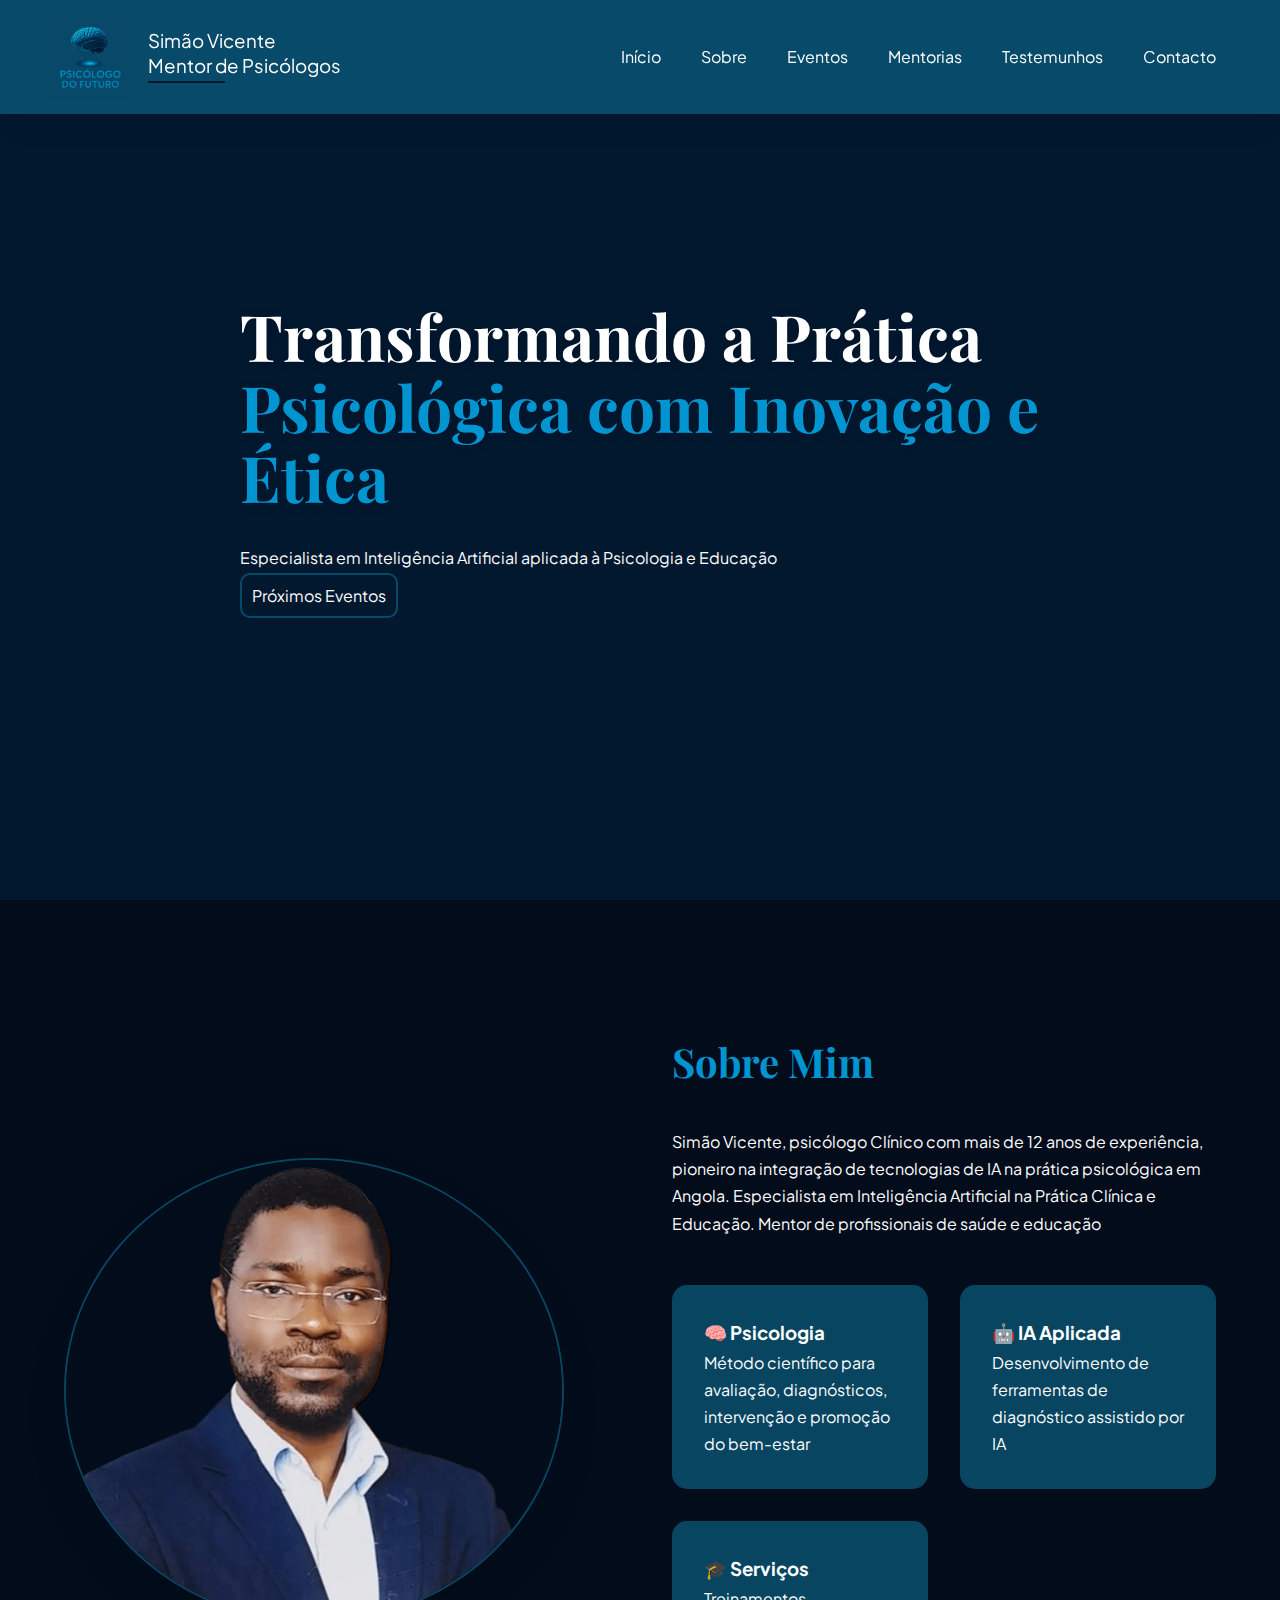
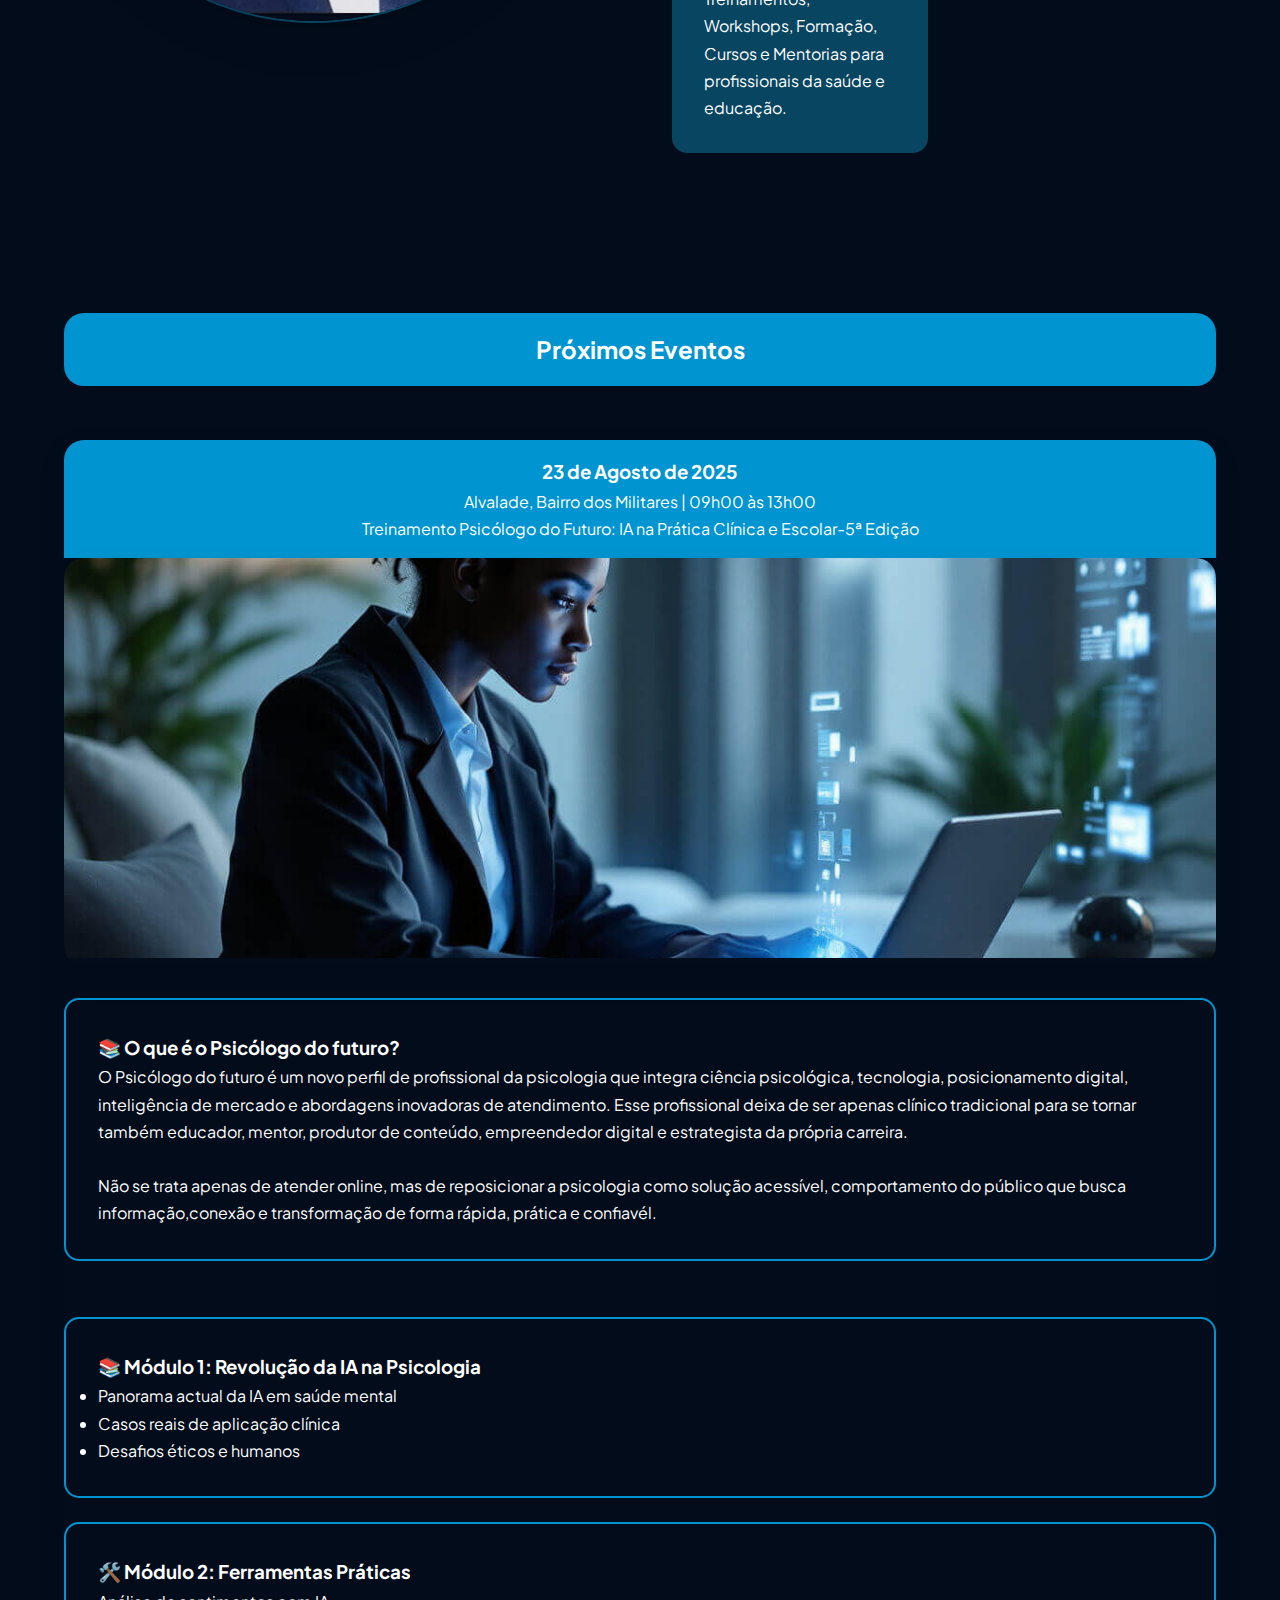
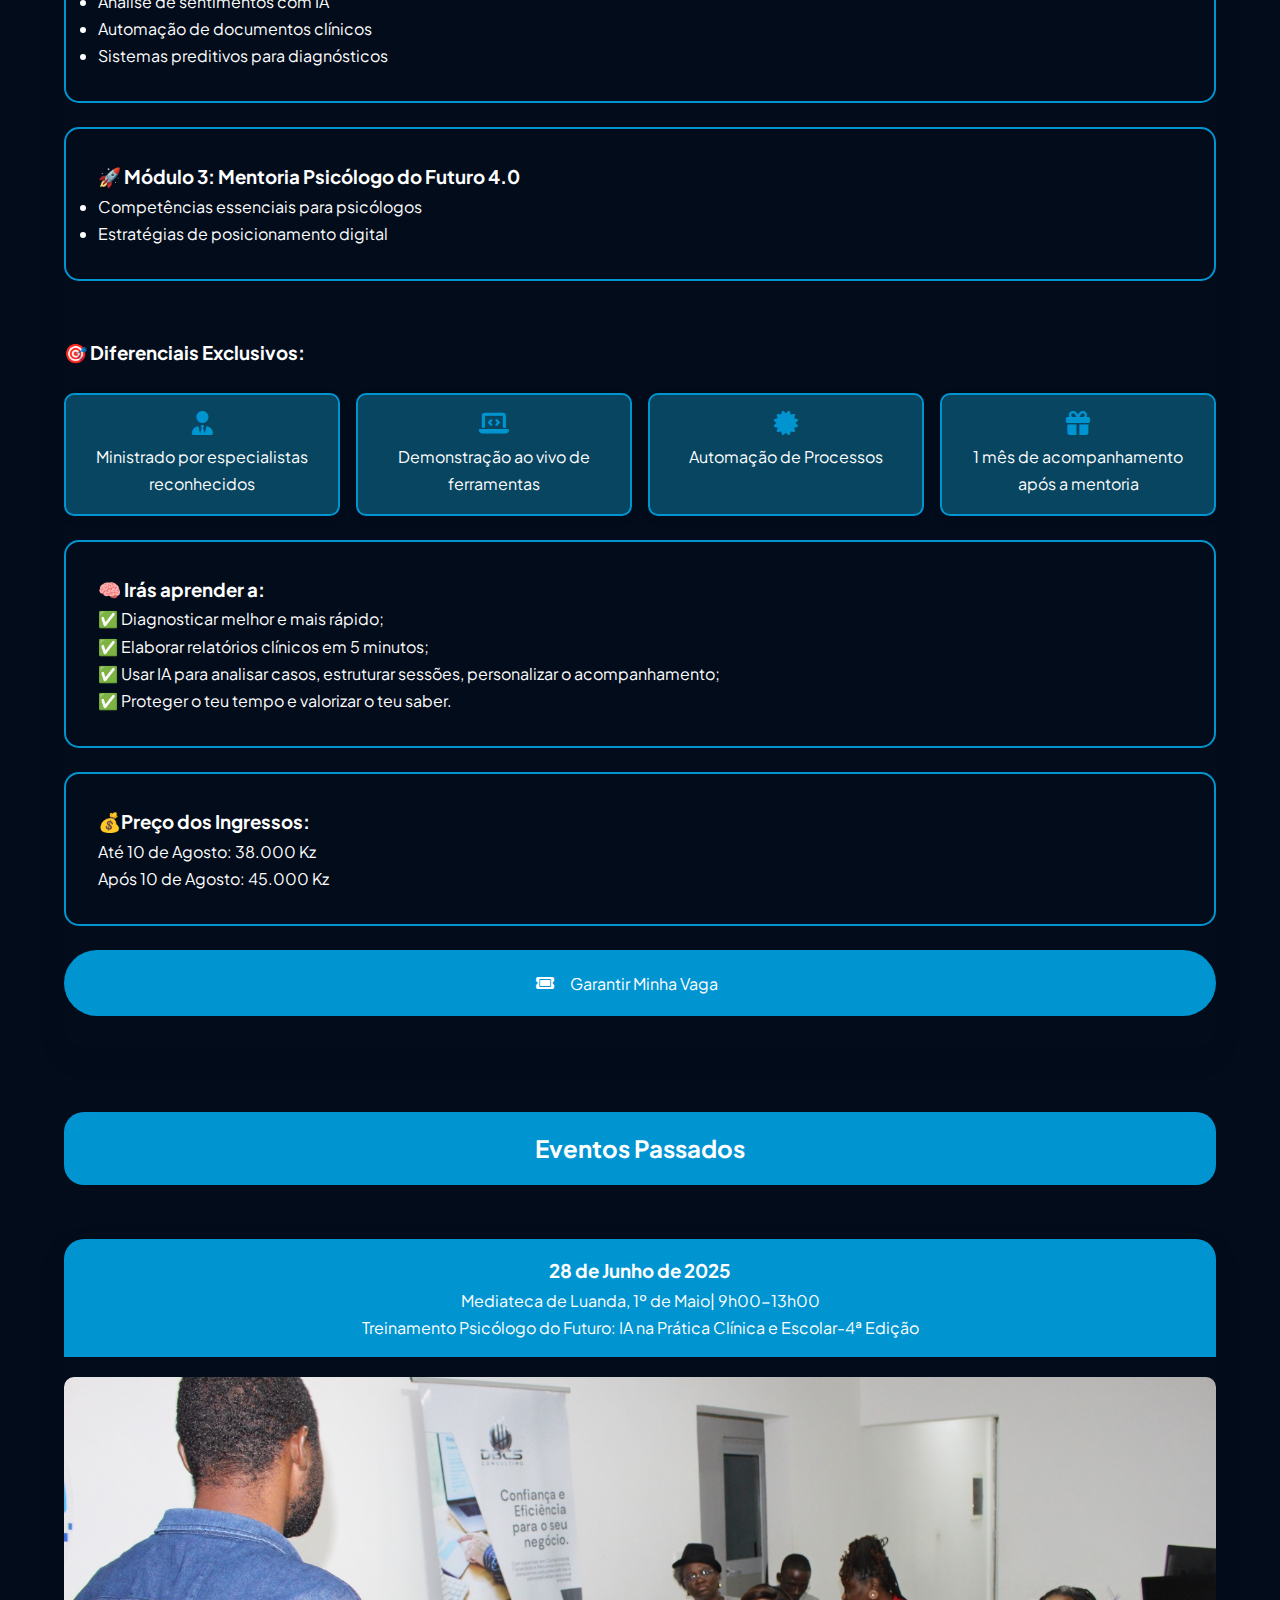
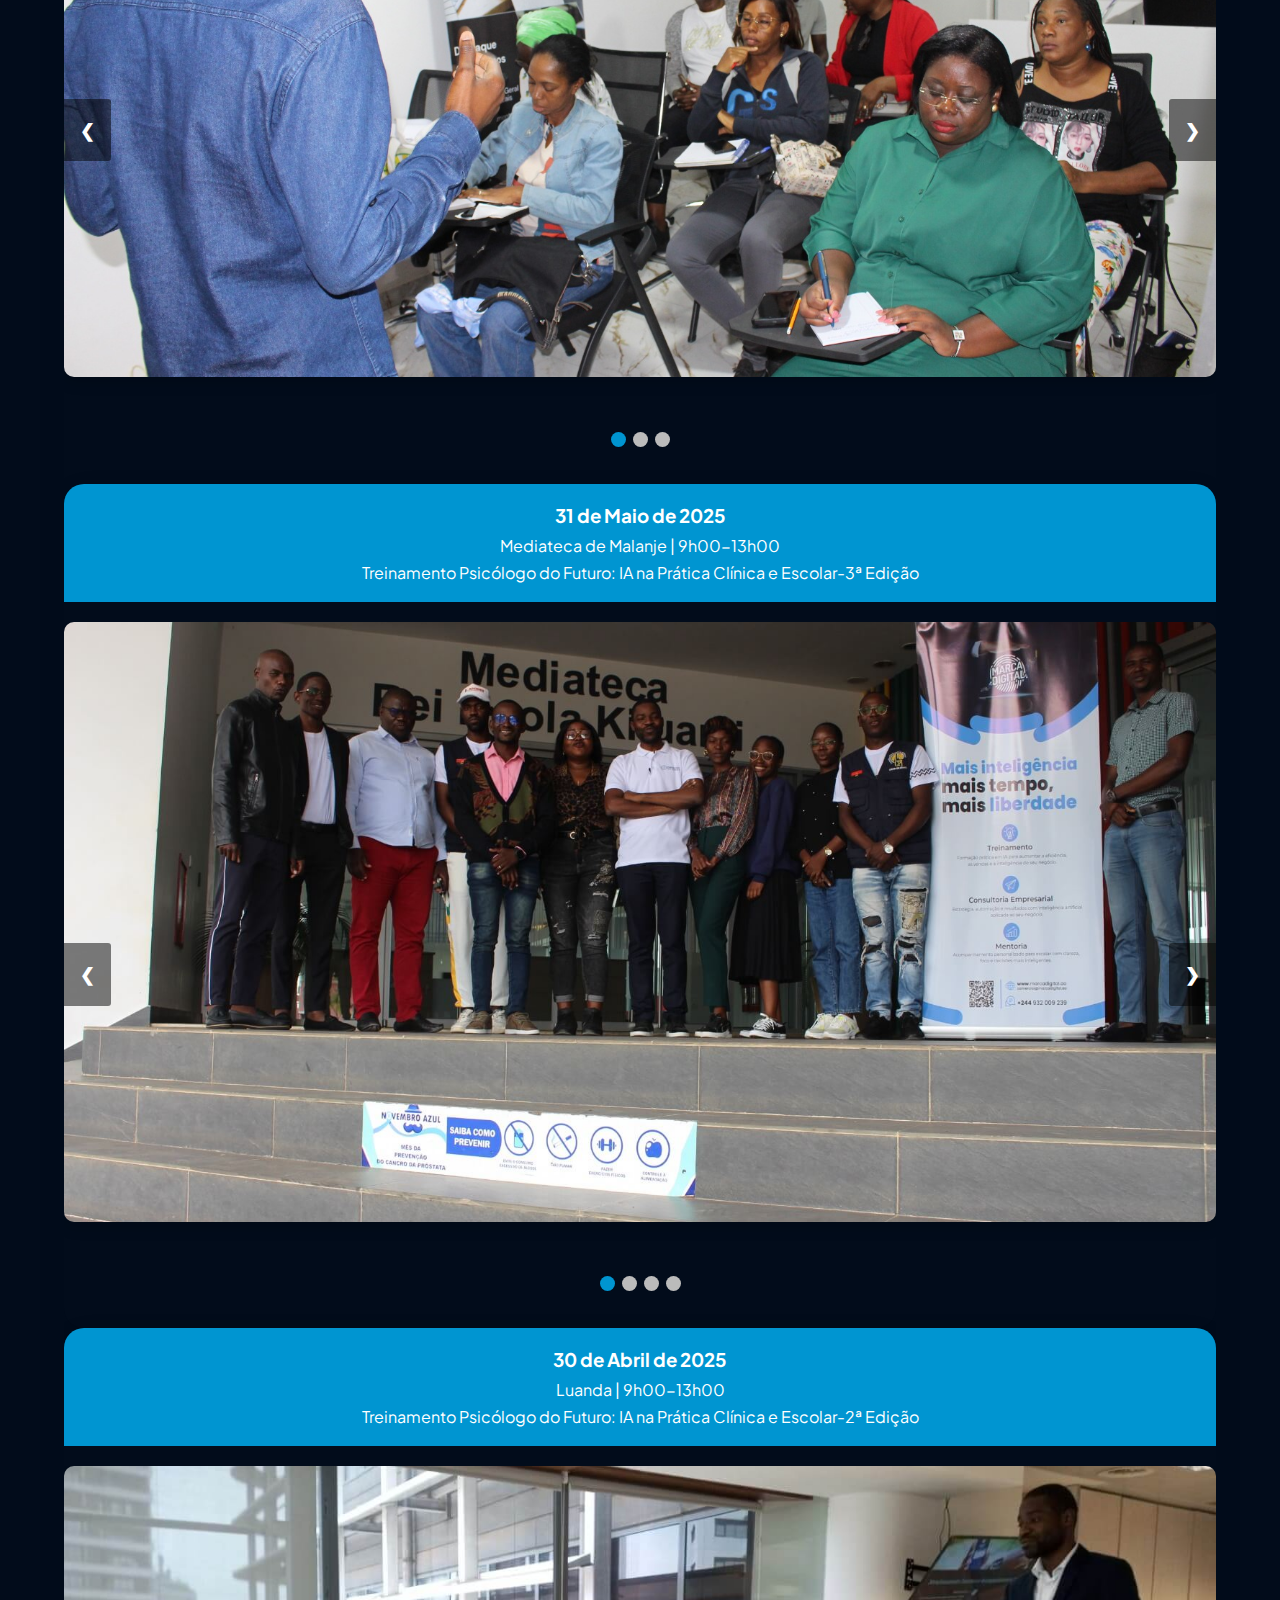
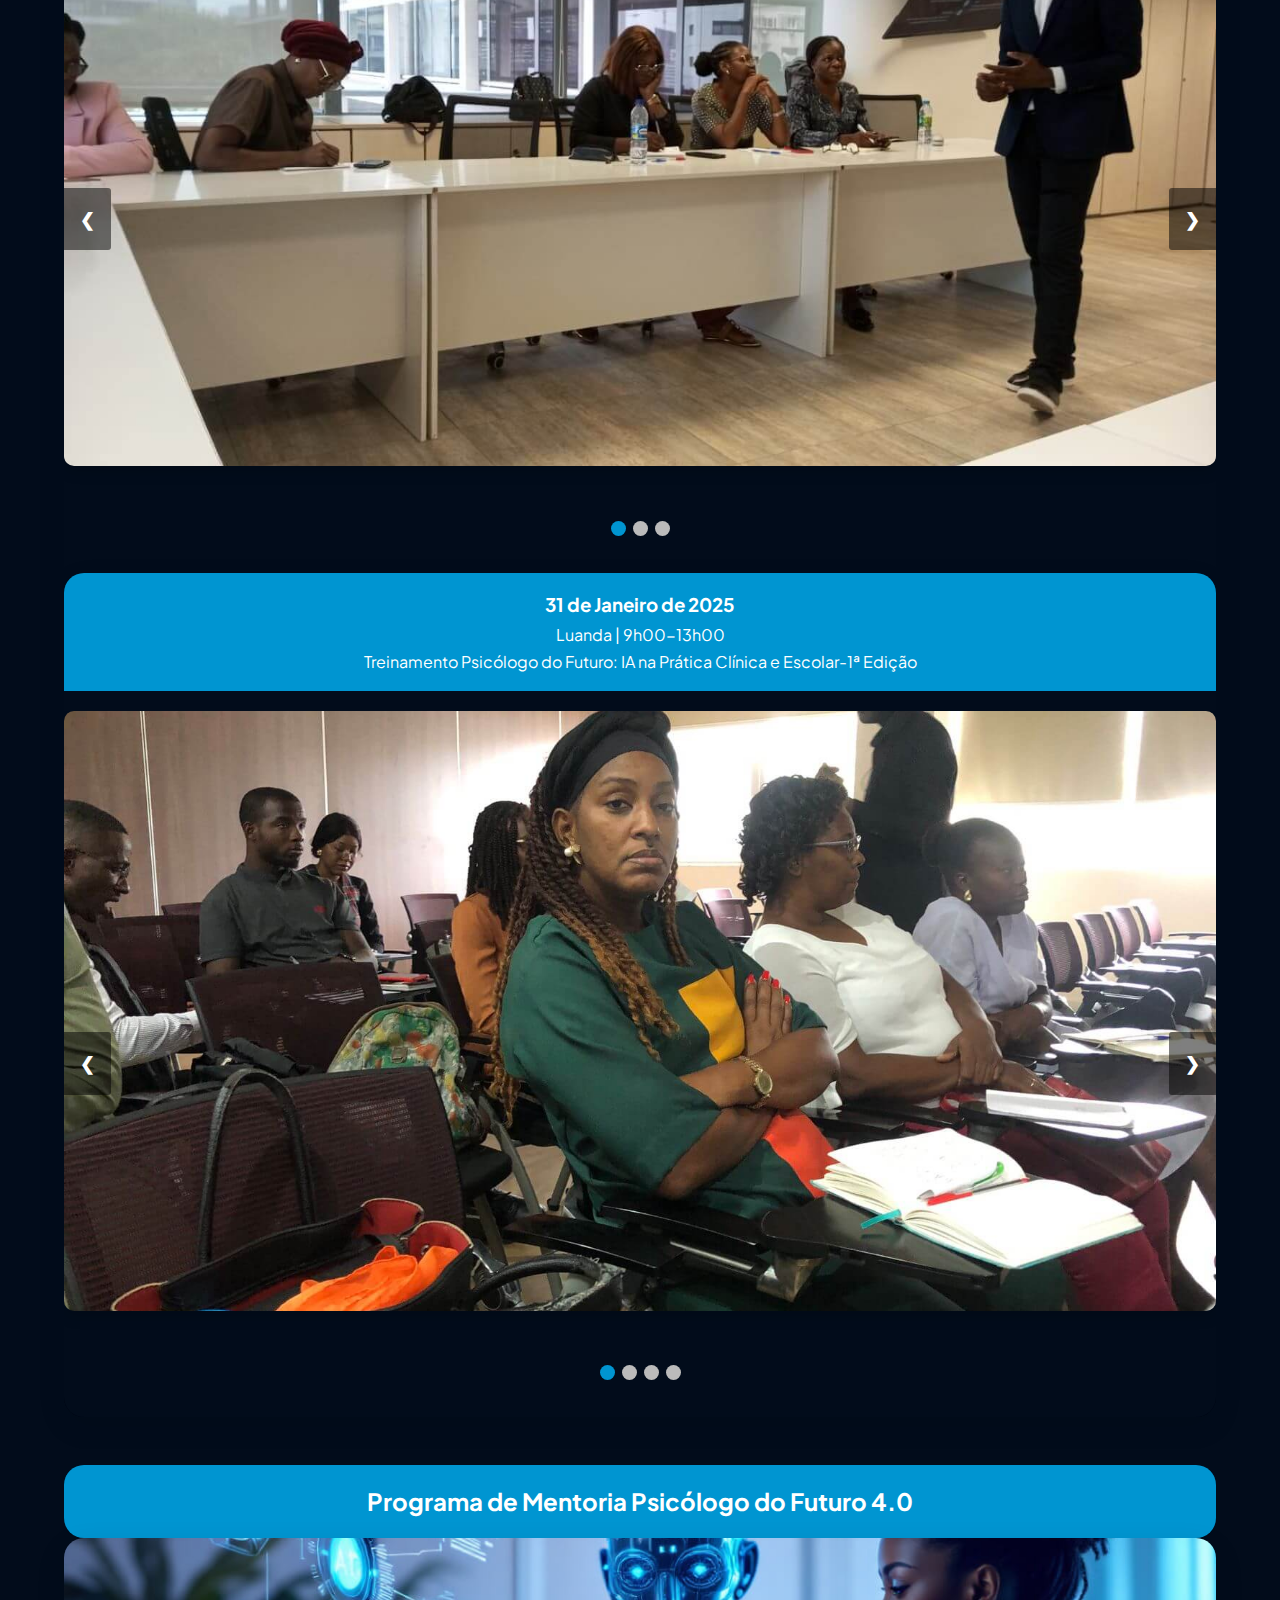
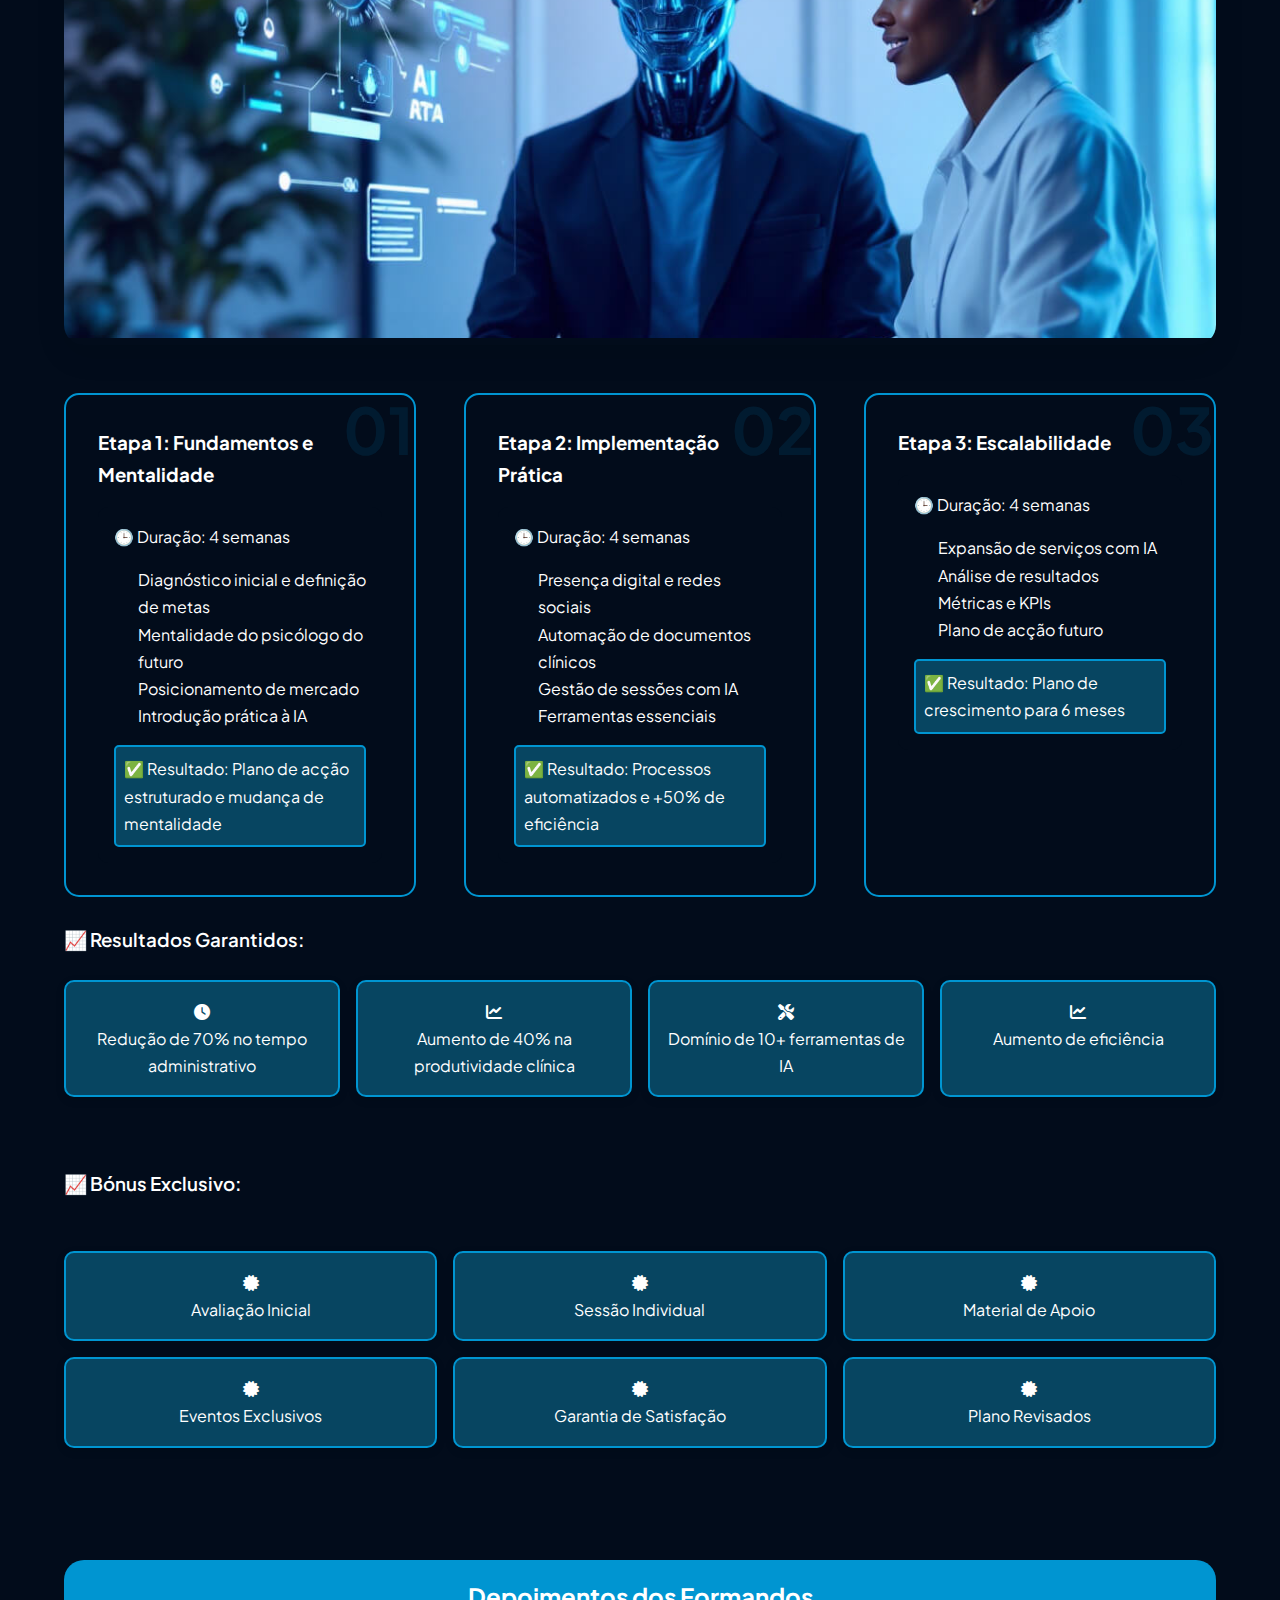
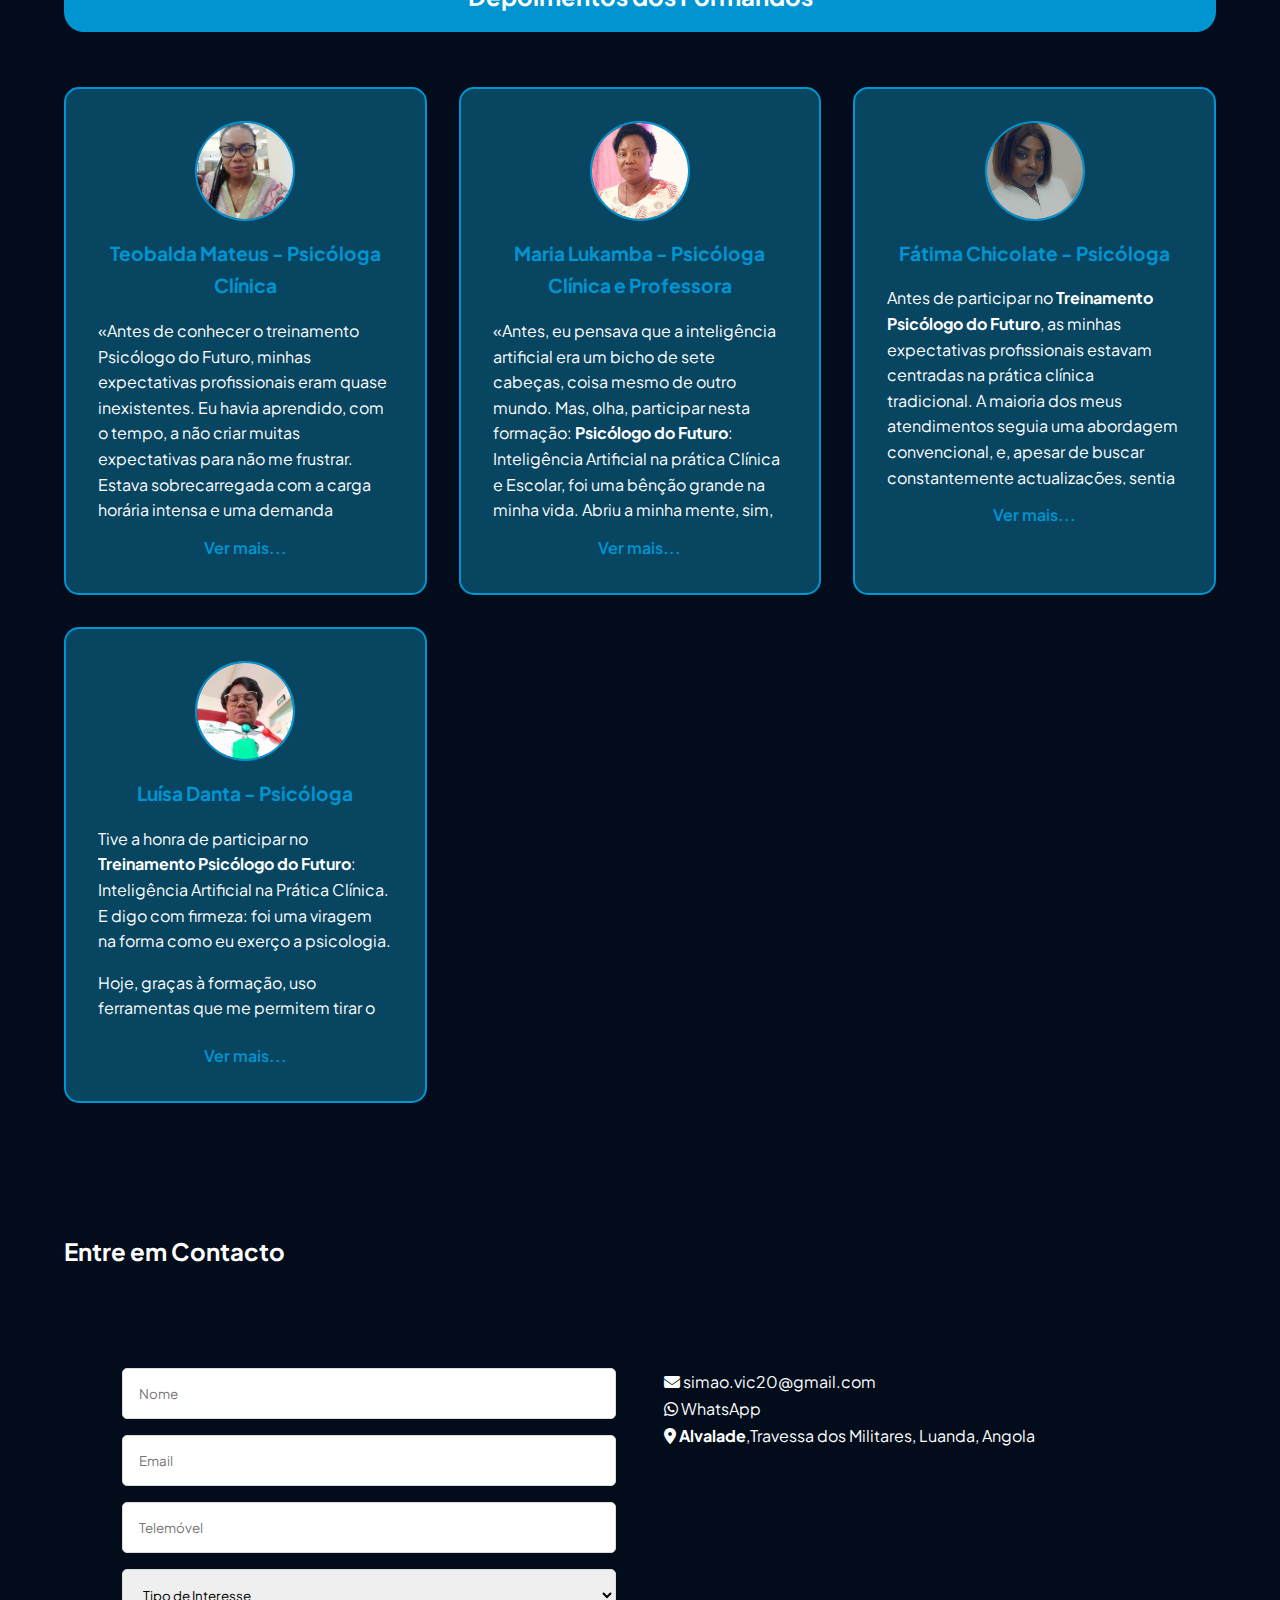
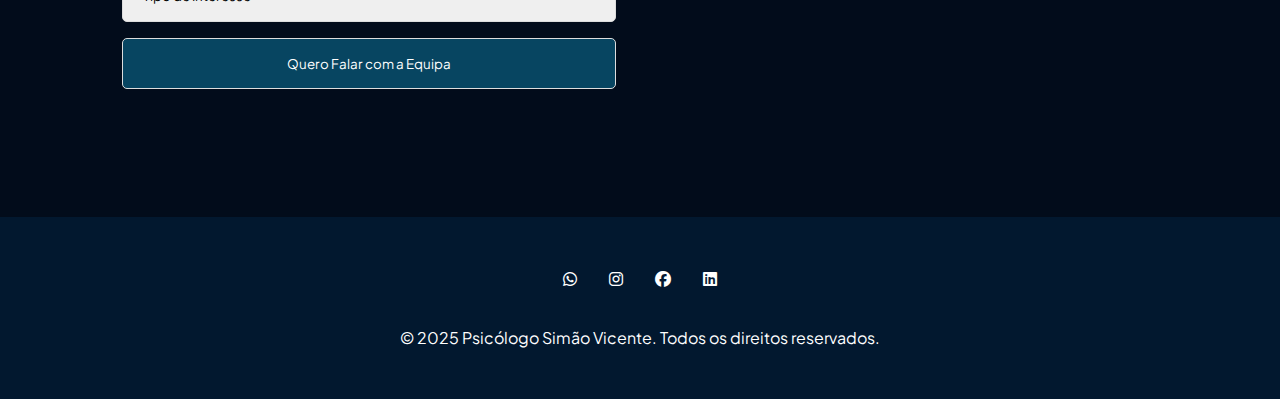
<file: index.html>
<!DOCTYPE html>
<html lang="pt">
<head>
    <meta charset="UTF-8">
    <meta name="description" content="Psicólogo Simão Vicente - Mentor de psicólogos em Angola. Especialista em Inteligência Artificial aplicada à Psicologia e Educação. Eventos, mentorias e formação profissional.">
    <link rel="preconnect" href="https://fonts.googleapis.com">
    <link rel="preconnect" href="https://fonts.gstatic.com" crossorigin>
    <link rel="icon" href="21.png" type="image/x-icon">
    <meta name="viewport" content="width=device-width, initial-scale=1.0">
    <title>Psicólogo Simão Vicente | Mentoria, IA na Psicologia e Formação Profissional em Angola</title>
    <link href="https://fonts.googleapis.com/css2?family=Plus+Jakarta+Sans:wght@300;400;600;700&family=Playfair+Display:wght@500&display=swap" rel="stylesheet">
    <link rel="stylesheet" href="https://cdnjs.cloudflare.com/ajax/libs/font-awesome/6.4.0/css/all.min.css">
     <link rel="stylesheet" href="2.min.css">
</head>
<body>
    <header>
    <div class="logo1">
        <img src="21.png" class="logo2" style="left: -17px;position: relative;" alt="Logotipo de Simão Vicente">

        <a href="#" class="logo"><span >Simão Vicente</span> 
         <span class="Ps" style=" position: relative;
         top: -15px;">Mentor de Psicólogos </span>
        </a>
    </div>
        <nav>
            <a href="#">Início</a>
            <a href="#sobre">Sobre</a>
            <a href="#eventos">Eventos</a>
            <a href="#mentorias">Mentorias</a>
            <a href="#testemunhos">Testemunhos</a>
            <a href="#contato">Contacto</a>
                    </nav>
        <button class="menu-toggle"><i class="fas fa-bars"></i></button>
    </header>

    <section class="hero">
        <div class="hero-content">
            <h1 class="animate">Transformando a Prática <span class="Hi"> Psicológica com Inovação e Ética</span></h1>
            <p class="animate">Especialista em Inteligência Artificial aplicada à Psicologia e Educação</p>
            <a href="#eventos" class="md animate">Próximos Eventos</a>
        </div>
    </section>

    <!-- Seção Sobre -->
    <section id="sobre" class="about-section">
        <img src="simao2.png" alt="Psicólogo Simão Vicente" class="profile-img animate">
        <div class="about-content">
            <h2>Sobre Mim</h2>
            <p>Simão Vicente, psicólogo Clínico com mais de 12 anos de experiência, pioneiro na integração de tecnologias de IA na prática psicológica em Angola. Especialista em Inteligência Artificial na Prática Clínica e Educação. Mentor de profissionais de saúde e educação</p>
            
            <div class="expertise-grid">
                <div class="expertise-card animate">
                    <h3>🧠 Psicologia </h3>
                    <p>Método científico para avaliação, diagnósticos, intervenção e promoção do bem-estar</p>
                </div>
                <div class="expertise-card animate">
                    <h3>🤖 IA Aplicada</h3>
                    <p>Desenvolvimento de ferramentas de diagnóstico assistido por IA</p>
                </div>
                <div class="expertise-card animate">
                    <h3>🎓 Serviços</h3>
                    <p>Treinamentos, Workshops, Formação, Cursos e Mentorias para profissionais da saúde e educação.</p>
                </div>
 
               
   
        </div>
        
        
    </section>
 <!-- Seção Eventos FUTUROS -->
<section id="eventos" class="events-section">
    <div class="event-date-a">
        <h2 class="section-title">Próximos Eventos</h2>
    </div> <br> <br>
    
    <!-- Novo evento futuro (adicione seu conteúdo aqui) -->
    <div class="event-card animate">
        <div class="event-date">
            <h3> 23 de Agosto de 2025</h3>
            <p>Alvalade, Bairro dos Militares | 09h00 às 13h00<br>
            Treinamento Psicólogo do Futuro: IA na Prática Clínica e Escolar-5ª Edição
            </p>
        </div>
        
        <div class="event-slide">
            <img src="11.jpg" alt="Workshop de IA Avançada">    
        </div>
        
        <div class="event-content">

            
        
        <div class="event-content">
            <div class="training-modules">
                <div class="step-card">
                    <h3>📚 O que é o Psicólogo do futuro?</h3>
                    <p>O Psicólogo do futuro é um novo perfil de profissional da psicologia que integra ciência psicológica, tecnologia, posicionamento digital, inteligência de mercado e abordagens inovadoras de atendimento. Esse profissional deixa de ser apenas clínico tradicional para se tornar também educador, mentor, produtor de conteúdo, empreendedor digital e estrategista da própria carreira.</p>
                    <br> 
                    <p>Não se trata apenas de atender online, mas de reposicionar a psicologia como solução acessível, comportamento do público que busca informação,conexão e transformação de forma rápida, prática e confiavél.</p>
                </div>

                <div class="training-modules">
                    <div class="step-card">
                        <h3>📚 Módulo 1: Revolução da IA na Psicologia</h3>
                        <ul>
                            <li>Panorama actual da IA em saúde mental</li>
                            <li>Casos reais de aplicação clínica</li>
                            <li>Desafios éticos e humanos</li>
                        </ul>
                    </div>

                    <div class="step-card">
                        <h3>🛠️ Módulo 2: Ferramentas Práticas</h3>
                        <ul>
                            <li>Análise de sentimentos com IA</li>
                            <li>Automação de documentos clínicos</li>
                            <li>Sistemas preditivos para diagnósticos</li>
                        </ul>
                    </div>

                    <div class="step-card">
                        <h3>🚀 Módulo 3: Mentoria Psicólogo do Futuro 4.0</h3>
                        <ul>
                            <li>Competências essenciais para psicólogos</li>
                            <li>Estratégias de posicionamento digital</li>
                        </ul>
                    </div>
                </div>

                <div class="training-details">
                    <h3>🎯 Diferenciais Exclusivos:</h3>
                    <div class="details-grid">
                        <div class="detail-item">
                            <i class="fas fa-user-tie"></i>
                            <p>Ministrado por especialistas reconhecidos</p>
                        </div>
                        <div class="detail-item">
                            <i class="fas fa-laptop-code"></i>
                            <p>Demonstração ao vivo de ferramentas</p>
                        </div>
                        <div class="detail-item">
                            <i class="fas fa-certificate"></i>
                            <p>Automação de Processos</p>
                        </div>
                        <div class="detail-item">
                            <i class="fas fa-gift"></i>
                            <p>1 mês de acompanhamento após a mentoria</p>
                        </div>
                    </div>
                </div>
            

                <div class="step-card">
                    <h3>🧠 Irás aprender a:</h3>
                    ✅ Diagnosticar melhor e mais rápido; <br>
✅ Elaborar relatórios clínicos em 5 minutos; <br>
✅ Usar IA para analisar casos, estruturar sessões, personalizar o acompanhamento; <br>
✅ Proteger o teu tempo e valorizar o teu saber. <br>
                </div>
        
                <div class="step-card">
                    <h3>💰Preço dos Ingressos:</h3>
                    Até 10 de Agosto: 38.000 Kz <br>
                    Após 10 de Agosto: 45.000 Kz <br>
                    <p></p>
                </div>

                  <a href="https://neurais.click/PsicoFuturo" class="event-cta">
                    <i class="fas fa-ticket"></i>
                    Garantir Minha Vaga
                </a>
                
            </div>
        </div>
    </div>
</section>

<!-- Seção Eventos PASSADOS -->
<section id="eventos-passados" class="events-section">
    <div class="event-date-a">
        <h2 class="section-title">Eventos Passados</h2>
    </div>
    <br> <br>
    
    <div class="event-card animate">
        <div class="event-date">
            <h3>28 de Junho de 2025</h3>
            <p>Mediateca de Luanda, 1º de Maio| 9h00-13h00<br>
                Treinamento Psicólogo do Futuro: IA na Prática Clínica e Escolar-4ª Edição
            </p>
        </div>

          <!-- Carrossel de Imagens -->
        <div class="event-slideshow">
            <div class="slides-container">
                <div class="slide active">
                    <img src="28-Julho.jpg" alt="Workshop de IA Avançada">
                </div>
                <div class="slide">
                    <img src="28-Julho2.jpg" alt="Participantes do evento">
                </div>
                <div class="slide">
                    <img src="28-Julho3.jpg" alt="Sessão prática">
                </div>
            </div>
            
            <a class="prev">&#10094;</a>
            <a class="next">&#10095;</a>
            
            <div class="dots-container">
                <span class="dot active"></span>
                <span class="dot"></span>
                <span class="dot"></span>
                
            </div>
        </div>

    <!-- Evento passado (31 de maio) -->
    <div class="event-card animate">
        <div class="event-date">
            <h3>31 de Maio de 2025</h3>
            <p>Mediateca de Malanje | 9h00-13h00<br>
                Treinamento Psicólogo do Futuro: IA na Prática Clínica e Escolar-3ª Edição
            </p>
        </div>

          <!-- Carrossel de Imagens -->
        <div class="event-slideshow">
            <div class="slides-container">
                <div class="slide active">
                    <img src="31-1.jpg" alt="Workshop de IA Avançada">
                </div>
                <div class="slide">
                    <img src="31-2.jpg" alt="Participantes do evento">
                </div>
                <div class="slide">
                    <img src="31-3.jpg" alt="Sessão prática">
                </div>
                 <div class="slide">
                    <img src="31-4.jpg" alt="Sessão prática">
                </div>
            </div>
            
            <a class="prev">&#10094;</a>
            <a class="next">&#10095;</a>
            
            <div class="dots-container">
                <span class="dot active"></span>
                <span class="dot"></span>
                <span class="dot"></span>
                <span class="dot"></span>
            </div>
        </div>

            </div>
               <div class="event-card animate">
               <div class="event-date">
            <h3>30 de Abril de 2025</h3>
            <p>Luanda | 9h00-13h00<br>
                Treinamento Psicólogo do Futuro: IA na Prática Clínica e Escolar-2ª Edição
            </p>
        </div>

          <!-- Carrossel de Imagens -->
        <div class="event-slideshow">
            <div class="slides-container">
                <div class="slide active">
                    <img src="30-1.jpg" alt="Workshop de IA Avançada">
                </div>
                <div class="slide">
                    <img src="30-3.jpg" alt="Sessão prática">
                </div>
                 <div class="slide">
                    <img src="30-4.jpg" alt="Sessão prática">
                </div>
            </div>
            
            <a class="prev">&#10094;</a>
            <a class="next">&#10095;</a>
            
            <div class="dots-container">
                <span class="dot active"></span>
                <span class="dot"></span>
                <span class="dot"></span>
            </div>
        </div>

<div class="event-card animate">
               <div class="event-date">
            <h3>31 de Janeiro de 2025</h3>
            <p>Luanda | 9h00-13h00<br>
                Treinamento Psicólogo do Futuro: IA na Prática Clínica e Escolar-1ª Edição
            </p>
        </div>

        
          <!-- Carrossel de Imagens -->
        <div class="event-slideshow">
            <div class="slides-container">
                <div class="slide active">
                    <img src="Janeiro-1.jpg" alt="Workshop de IA Avançada">
                </div>
                <div class="slide">
                    <img src="Janeiro-2.jpg" alt="Sessão prática">
                </div>
                 <div class="slide">
                    <img src="Janeiro-3.jpg" alt="Sessão prática">
                </div>
                 <div class="slide">
                    <img src="Janeiro-4.jpg" alt="Sessão prática">
                </div>
            </div>
            
            <a class="prev">&#10094;</a>
            <a class="next">&#10095;</a>
            
            <div class="dots-container">
                <span class="dot active"></span>
                <span class="dot"></span>
                <span class="dot"></span>
                <span class="dot"></span>
            </div>
        </div>
</div>
    </div>
</section>

    <!-- Seção Mentorias Atualizada -->
<section id="mentorias" class="mentoring-section">
    <div class="event-date-a">
    <h2 class="section-title">Programa de Mentoria Psicólogo do Futuro 4.0</h2>
</div>
    <div class="event-slide">
        <img src="6.jpg" alt="Mentoria em IA para Psicólogos">    
    </div>
    
    <div class="mentoring-steps">
        <div class="step-card animate">
            <div class="step-number">01</div>
            <h3>Etapa 1: Fundamentos e Mentalidade</h3>
            <div class="mentorship-details">
                <p>🕒 Duração: 4 semanas</p>
                <ul>
                    <li>Diagnóstico inicial e definição de metas</li>
                    <li>Mentalidade do psicólogo do futuro</li>
                    <li>Posicionamento de mercado</li>
                    <li>Introdução prática à IA</li>
                </ul>
                <p class="resultado">✅ Resultado: Plano de acção estruturado e mudança de mentalidade</p>
            </div>
        </div>

        <div class="step-card animate">
            <div class="step-number">02</div>
            <h3>Etapa 2: Implementação Prática</h3>
            <div class="mentorship-details">
                <p>🕒 Duração: 4 semanas</p>
                <ul>
                    <li>Presença digital e redes sociais</li>
                    <li>Automação de documentos clínicos</li>
                    <li>Gestão de sessões com IA</li>
                    <li>Ferramentas essenciais</li>
                </ul>
                <p class="resultado">✅ Resultado: Processos automatizados e +50% de eficiência</p>
            </div>
        </div>

        <div class="step-card animate">
            <div class="step-number">03</div>
            <h3>Etapa 3: Escalabilidade</h3>
            <div class="mentorship-details">
                <p>🕒 Duração: 4 semanas</p>
                <ul>
                    <li>Expansão de serviços com IA</li>
                    <li>Análise de resultados</li>
                    <li>Métricas e KPIs</li>
                    <li>Plano de acção futuro</li>
                </ul>
                <p class="resultado">✅ Resultado: Plano de crescimento para 6 meses</p>
            </div>
        </div>
    </div>
 <br>
    <div class="mentorship-benefits animate">
        <h3 style="font-weight: 600;">📈 Resultados Garantidos:</h3>
        <div class="benefits-grid">
            <div class="benefit-item">
                <i class="fas fa-clock"></i>
                <p>Redução de 70% no tempo administrativo</p>
            </div>
            <div class="benefit-item">
                <i class="fas fa-chart-line"></i>
                <p>Aumento de 40% na produtividade clínica</p>
            </div>
            <div class="benefit-item">
                <i class="fas fa-tools"></i>
                <p>Domínio de 10+ ferramentas de IA</p>
            </div>
            <div class="benefit-item">
                <i class="fas fa-chart-line"></i>
                <p>Aumento de eficiência</p>
            </div> 
            <br>
            </div>
        </div> <br>
            <h3 style="font-weight: 600;">📈 Bónus Exclusivo:</h3><br>
            
            <div class="benefits-grid-2">
            <div class="benefit-item">
                <i class="fas fa-certificate"></i>
                <p>Avaliação Inicial</p>
            </div>
              
            <div class="benefit-item">
                <i class="fas fa-certificate"></i>
                <p>Sessão Individual</p>
            </div>
              
            <div class="benefit-item">
                <i class="fas fa-certificate"></i>
                <p>Material de Apoio</p>
            </div>
               
            <div class="benefit-item">
                <i class="fas fa-certificate"></i>
                <p>Eventos Exclusivos</p>
            </div>
                  
            <div class="benefit-item">
                <i class="fas fa-certificate"></i>
                <p>Garantia de Satisfação</p>
            </div>
                
            <div class="benefit-item">
                <i class="fas fa-certificate"></i>
                <p>Plano Revisados</p>
            </div>
    </div>
    </div>
</section>

<section id="testemunhos" class="testimonials">
<div class="event-date-a">
    <h2 class="section-title">Depoimentos dos Formandos</h2>
        <!-- Adicionar mais testemunhos -->
    </div>
    <br> <br>
        <div class="testimonial-carousel">
     <div class="testimonial-item active">
            <img src="original.jpg" class="depoimento-img" alt="Teobalda Mateus">
            <h4>Teobalda Mateus - Psicóloga Clínica</h4>
            <div class="testimonial-content">
                <div class="testimonial-text">
                      <p>«Antes de conhecer o treinamento Psicólogo do Futuro, minhas expectativas profissionais eram quase inexistentes. Eu havia aprendido, com o tempo, a não criar muitas expectativas para não me frustrar. Estava sobrecarregada com a carga horária intensa e uma demanda absurda de relatórios — mal sobrava tempo para mim, para simplesmente descomprimir.</p>
                       <br>

                    <p>Confesso que, no início, fiquei assustada. Tinha medo de me viciar na ferramenta, de perder minha autonomia, de acabar procrastinando ainda mais por não dominar as tecnologias envolvidas. Mas essa visão mudou completamente. Percebi que os resultados do treinamento não dependem apenas da ferramenta em si, mas do nosso próprio comprometimento com o processo.</p>
                      <br>
                   <p> Após o treinamento, experimentei um verdadeiro despertar de mente. Mudou a minha forma de pensar e agir. Hoje, vejo essa ferramenta como uma aliada essencial, principalmente na gestão do tempo, o que me permite realizar minhas actividades com mais leveza e controle.</p>
                        <br>
                    <p>Recomendo que qualquer profissional faça esse treinamento — nem que seja por curiosidade. O futuro já começou, e quem não se permitir esse despertar vai acabar ficando preso no passado e muito limitado em sua actuação.»</p>
             
                </div>
                <span class="read-more" onclick="toggleText(this)">Ver mais...</span>
            </div>
        </div>
            <div class="testimonial-item active">
            <img src="2.jpg" class="depoimento-img" alt=" Maria Lukamba ">
            <h4>Maria Lukamba - Psicóloga Clínica e Professora </h4>
            <div class="testimonial-content">
                <div class="testimonial-text">
                    <p>«Antes, eu pensava que a inteligência artificial era um bicho de sete cabeças, coisa mesmo de outro mundo. Mas, olha, participar nesta formação: <span class="T"> Psicólogo do Futuro</span>: Inteligência Artificial na prática Clínica e Escolar, foi uma bênção grande na minha vida. Abriu a minha mente, sim, para coisas que eu nunca imaginei.</p>
                         <br>
                   <p> Apesar de eu não ser boa com informática — confesso, não é o meu forte — com a inteligência artificial eu senti um apoio que não acaba. É um suporte infinito, uma coisa que rompe barreiras, desfaz bloqueios, dá uma força mesmo!</p>
                          <br>
                   <p>Foi uma mais-valia enorme. Abriu horizontes grandes, mostrou-me que posso chegar a patamares que antes pareciam incansáveis.</p>
                           <br>
                   <p> Eu, sinceramente, não fazia ideia do impacto tão grande que essa ferramenta podia ter na nossa vida profissional e até pessoal. Gostei imenso de descobrir como ela funciona, como podemos usar a nosso favor, e os resultados... os resultados são muitos e muito bons.</p>
                            <br>
                    <p> Agora, vejo tudo com outros olhos. A inteligência artificial não veio para substituir ninguém — veio para nos dar asas.»</p>
             
                </div>
                <span class="read-more" onclick="toggleText(this)">Ver mais...</span>
            </div>
        </div>
     

<div class="testimonial-item active">
            <img src="3.jpg" class="depoimento-img" alt=" Fatima Chicolate ">
            <h4>Fátima Chicolate - Psicóloga </h4>
            <div class="testimonial-content">
                <div class="testimonial-text">
                           <p>Antes de participar no <span class="T"> Treinamento Psicólogo do Futuro</span>, as minhas expectativas profissionais estavam centradas na prática clínica tradicional. A maioria dos meus atendimentos seguia uma abordagem convencional, e, apesar de buscar constantemente actualizações, sentia que algo estava a mudar no cenário da Psicologia — especialmente no que se referia às novas tecnologias — sem que eu soubesse exactamente como acompanhar essa transformação.</p>
                   <br>
           <p> Da inteligência artificial, via com certo ceticismo e até algum receio. Parecia algo distante da realidade da prática clínica. No entanto, com o treinamento, a minha visão mudou de forma significativa. Compreendi como a IA pode ser uma aliada poderosa para ampliar o impacto do nosso trabalho, optimizar tarefas, criar conteúdos relevantes e até melhorar a nossa organização profissional e comunicação com o público.</p>
                       <br>
           <p> Em termos Pessoal e profissional, houve uma mudança claramente profunda. Passei a olhar para a minha actuação de forma mais estratégica e inovadora. Sinto-me mais preparada para lidar com os desafios contemporâneos da profissão, com ferramentas e recursos que antes me pareciam inacessíveis ou irrelevantes. O treinamento proporcionou-me clareza, autonomia e, sobretudo, confiança para expandir os meus serviços de forma ética e alinhada com as novas exigências do mercado.</p>
               <br>
           <p> Sim, recomendaria o <span class="T"> Treinamento Psicólogo do Futuro</span> a outros profissionais.</p>       
                </div>
                <span class="read-more" onclick="toggleText(this)">Ver mais...</span>
            </div>
        </div>
     
 
<div class="testimonial-item active">
            <img src="4.jpg" class="depoimento-img" alt=" Fatima Chicolate ">
            <h4>Luísa Danta - Psicóloga </h4>
            <div class="testimonial-content">
                <div class="testimonial-text">
                                           <p>Tive a honra de participar no  <span class="T">Treinamento Psicólogo do Futuro</span>: Inteligência Artificial na Prática Clínica. E digo com firmeza: foi uma viragem na forma como eu exerço a psicologia.</p>
                       
                   <p> Hoje, graças à formação, uso ferramentas que me permitem tirar o máximo partido do meu tempo e da minha prática. Ganhei em:</p>
                       <br>
                       <ul>
                    <li>Minimizar o tempo nas tarefas administrativas e repetitivas;</li> 
                    
                     <li>Organizar melhor o meu trabalho, com foco e método;</li> 
                    
                    <li>Criar novas estratégias de planificação com mais criatividade e inteligência;</li> 
                    
                    <li>Ter respostas mais assertivas, rápidas e adaptadas a cada caso;</li> 
                    
                   <li> E, sobretudo, manter ligações activas com o mundo — com outros profissionais, com conhecimento novo, com possibilidades sem fim.</li>
                    </ul>
                    <br>
                    <p> A inteligência artificial não veio para complicar — veio para potenciar. E eu sou prova viva disso.</p>
                    <br>
                   <p> Por isso, deixo aqui um apelo com todo o coração e profissionalismo:
                    Venham ser do futuro. Participem. Aproveitem esta oportunidade. A IA está ao nosso lado — e está a mudar tudo.»</p> 
       
                </div>
                <span class="read-more" onclick="toggleText(this)">Ver mais...</span>
            </div>
        </div>
     
            
    </div>
</section>


    <section id="contato" class="events-section">
        <h2 class="section-title">Entre em Contacto</h2>
        <div class="contact-section">
            <form>
                <input type="text" placeholder="Nome" required>
                <input type="email" placeholder="Email" required>
                <input type="tel" placeholder="Telemóvel">
                <select required>
                    <option value="">Tipo de Interesse</option>
                    <option>Palestra</option>
                    <option>Treinamento</option>
                    <option>Workshop</option>
                    <option>Curso</option>
                    <option>Mentoria</option>
                    <option>Outro</option>
                </select>
                <button type="submit">Quero Falar com a Equipa</button>
            </form>
            
            <div class="contact-info">
                <p><i class="fas fa-envelope"></i> simao.vic20@gmail.com</p>
                <a href="https://wa.me/244943353939" target="_blank" class="cta-button">
                    <i class="fab fa-whatsapp"></i> WhatsApp
                </a>
                <p><i class="fas fa-map-marker-alt"></i> <span class="T">Alvalade</span>,Travessa dos Militares, Luanda, Angola</p>
            </div>
        </div>
    </section>


    


    <!-- Footer -->
    <footer>
        <div class="footer-links">
            <a href="https://wa.me/244943353939" target="_blank" class="cta-button">
                <i class="fab fa-whatsapp"></i>
            </a>
            <a href="https://www.instagram.com/_simaovicente"><i class="fab fa-instagram" target="_blank"></i></a>
            <a href="https://www.facebook.com/simao.vic7" target="_blank"><i class="fab fa-facebook"></i></a>
            <a href="https://www.linkedin.com/in/simão-vicente-241aa431b" target="_blank"><i class="fab fa-linkedin"></i></a>
        </div>
        <p>© 2025 Psicólogo Simão Vicente. Todos os direitos reservados.</p>
    </footer>
    <script>
       
        // Menu Mobile Aprimorado
        const menuToggle = document.querySelector('.menu-toggle');
        const nav = document.querySelector('nav');

        menuToggle.addEventListener('click', () => {
            nav.classList.toggle('active');
            menuToggle.classList.toggle('active');
        });

        // Fechar menu ao clicar fora
        document.addEventListener('click', (e) => {
            if (!nav.contains(e.target) && !menuToggle.contains(e.target)) {
                nav.classList.remove('active');
                menuToggle.classList.remove('active');
            }
        });

            function toggleText(button) {
        const textContainer = button.previousElementSibling;
        textContainer.classList.toggle('expanded');
        
        if(textContainer.classList.contains('expanded')) {
            button.textContent = 'Ver menos...';
        } else {
            button.textContent = 'Ver mais...';
        }
    }

// Função para inicializar os slideshows
function initSlideshows() {
    document.querySelectorAll('.event-slideshow').forEach(slideshow => {
        const slides = slideshow.querySelectorAll('.slide');
        const dots = slideshow.querySelectorAll('.dot');
        let currentSlide = 0;
        
        // Função para mostrar um slide específico
        function showSlide(n) {
            slides.forEach(slide => slide.classList.remove('active'));
            dots.forEach(dot => dot.classList.remove('active'));
            
            currentSlide = (n + slides.length) % slides.length;
            
            slides[currentSlide].classList.add('active');
            dots[currentSlide].classList.add('active');
        }
        
        // Event listeners para os botões de navegação
        const prevBtn = slideshow.querySelector('.prev');
        const nextBtn = slideshow.querySelector('.next');
        
        prevBtn.addEventListener('click', () => {
            showSlide(currentSlide - 1);
        });
        
        nextBtn.addEventListener('click', () => {
            showSlide(currentSlide + 1);
        });
        
        // Event listeners para os pontos
        dots.forEach((dot, index) => {
            dot.addEventListener('click', () => {
                showSlide(index);
            });
        });
        
        // Inicializa o primeiro slide
        showSlide(0);
    });
}

// Inicializar quando o documento estiver carregado
document.addEventListener('DOMContentLoaded', initSlideshows);
           </script>

</body>
</html>
</file>
<file: 2.min.css>
:root{--navy:#02182f;--turquoise:#0095d1;--gold:#FFC857;--light-gray:#F8F9FA;--gradient:linear-gradient(135deg, #00A8E8 0%, #0D1B2A 100%);--bg-escuro:#020c1b}:root{--azul-escuro:#02182f;--azul-claro:#0d6f9692;--branco:#ffffff}*{margin:0;padding:0;box-sizing:border-box}body{font-family:'Plus Jakarta Sans', sans-serif;background:var(--bg-escuro);color:var(--navy);line-height:1.7;overflow-x:hidden}.Hi{color:#0095d1}.logo2{padding-left:2px;width:15%}.logo1{display:flex;align-items:center}a span{display:flex;flex-direction:column;margin-top:8px;font-size:65%}.PS{position:relative;top:-15px}header{position:fixed;top:0;width:100%;background:var(--azul-claro);backdrop-filter:blur(10px);padding:1rem 5%;z-index:1000;display:flex;justify-content:space-between;align-items:center;box-shadow:0 4px 30px rgba(0, 0, 0, 0.1)}.logo{font-size:1.8rem;color:var(--branco);text-decoration:none;position:relative}.logo::after{content:'';position:absolute;bottom:14px;left:0;width:40%;height:2px;background:var(--azul-escuro)}a{color:white;text-decoration:none}a.md{padding:10px;border:2px solid var(--azul-claro);border-radius:10px;position:relative;top:10px;background-color:var(--azul-escuro);color:white}a.md:hover{border:2px solid none;background-color:var(--azul-claro);color:white}nav{display:flex;gap:2.5rem}nav a{position:relative;padding:0.5rem 0;color:white;text-decoration:none;transition:color 0.3s ease-in-out}nav a:hover{color:var(--azul-escuro)}nav a::after{content:'';position:absolute;bottom:0;left:0;width:0;height:2px;background:var(--azul-escuro);transition:width 0.3s}nav a:hover::after{width:100%}.hero{height:100vh;display:flex;align-items:center;padding:0 5%;background:var(--azul-escuro)}.hero-content{max-width:1200px;margin:0 auto;color:white}.hero h1{font-family:'Playfair Display', serif;font-size:4rem;line-height:1.1;margin-bottom:2rem;max-width:800px;text-shadow:0 2px 10px rgba(0,0,0,0.2)}.about-section{padding:8rem 5%;display:grid;grid-template-columns:1fr 1fr;gap:4rem;align-items:center;color:var(--branco);background:var(--bg-escuro)}.profile-img{width:100%;max-width:500px;border:2px solid var(--azul-claro);border-radius:100%;box-shadow:0 20px 40px rgba(0,0,0,0.1)}.about-content h2{font-family:'Playfair Display', serif;font-size:2.5rem;margin-bottom:2rem}.expertise-grid{display:grid;grid-template-columns:repeat(auto-fit, minmax(250px, 1fr));gap:2rem;margin-top:3rem}.expertise-card{padding:2rem;background:var(--azul-claro);border-radius:15px;transition:transform 0.3s}.expertise-card:hover{transform:translateY(-5px)}.mentorship-details{padding:1rem;color:var(--branco);background:var(--bg-escuro);border-radius:10px;margin-top:1rem}.mentorship-details li{list-style:none}.mentorship-details ul{padding-left:1.5rem;margin:1rem 0}.resultado{background:var(--azul-claro);border:2px solid var(--turquoise);color:var(--branco);padding:0.5rem;border-radius:5px;margin-top:1rem}.benefits-grid{display:grid;grid-template-columns:repeat(auto-fit, minmax(250px, 1fr));gap:1rem;margin-top:1.5rem}.benefits-grid-2{display:grid;grid-template-columns:repeat(auto-fit, minmax(300px, 1fr));gap:1rem;margin-top:1.5rem}.benefit-item{text-align:center;padding:1rem;background:var(--azul-claro);border:2px solid var(--turquoise);color:var(--branco);border-radius:10px;box-shadow:0 3px 10px rgba(0,0,0,0.1)}.testimonials{padding:6rem 5%;background:var(--bg-escuro)}.testimonial-carousel{display:grid;grid-template-columns:repeat(auto-fit, minmax(300px, 1fr));gap:2rem;max-width:1200px;margin:0 auto}.testimonial-item{background:var(--azul-claro);border-radius:15px;padding:2rem;position:relative;border:2px solid var(--turquoise)}.testimonial-item.active{display:block}.depoimento-img{width:100px;height:100px;border-radius:50%;object-fit:cover;margin:0 auto 1rem;display:flex;align-content:center;border:2px solid var(--turquoise)}.depoimento-img-a{width:100px;height:100px;border-radius:50%;object-fit:cover;margin:0 auto 1rem;border:2px solid var(--turquoise)}.depoimento-img-b{width:100px;height:100px;border-radius:50%;object-fit:cover;margin:0 auto 1rem;border:2px solid var(--turquoise)}.depoimento-img-c{width:100px;height:100px;border-radius:50%;object-fit:cover;margin:0 auto 1rem;border:2px solid var(--turquoise)}.testimonial-content{position:relative}.testimonial-text{max-height:200px;overflow:hidden;transition:max-height 0.3s ease-out;position:relative}.testimonial-text.expanded{max-height:2000px}.read-more{color:var(--turquoise);cursor:pointer;font-weight:600;text-align:center;display:block;margin-top:1rem;transition:color 0.3s}.read-more:hover{color:var(--gold)}.testimonial-item h4{color:var(--turquoise);text-align:center;margin-bottom:1rem;font-size:1.2rem}.testimonial-item p{line-height:1.6;margin-bottom:1rem;color:var(--branco)}.testimonial-item ul{padding-left:1.5rem;margin:1rem 0}.testimonial-item li{color:var(--branco);margin-bottom:0.5rem}.training-modules{display:grid;gap:1.5rem;margin:2rem 0}.module-card{background:var(--azul-claro);color:var(--branco);padding:1.5rem;border-radius:15px;border-left:4px solid var(--turquoise)}.details-grid{display:grid;grid-template-columns:repeat(auto-fit, minmax(150px, 1fr));gap:1rem;margin-top:1.5rem}.about-content h2{color:#0095d1}.detail-item{text-align:center;padding:1rem;background:var(--azul-claro);border:2px solid var(--turquoise);color:white;border-radius:10px;box-shadow:0 3px 10px rgba(0,0,0,0.1)}.detail-item i{font-size:1.5rem;margin-bottom:0.5rem;color:var(--turquoise)}.event-cta{background:var(--turquoise);color:white;padding:1.2rem 29.5rem;border-radius:50px;display:inline-flex;align-items:center;gap:1rem;transition:transform 0.3s}.event-cta:hover{transform:translateY(-3px) scale(1.05)}.events-section{padding:2rem 5%;background:var(--bg-escuro);color:var(--branco)}.section-title-a{background-color:var(--bg-escuro);color:white;font-weight:600}.T{font-weight:bold}.event-card{background:var(--bg-escuro);border-radius:20px;overflow:hidden;box-shadow:0 10px 30px rgba(0,0,0,0.08);transition:transform 0.3s}.event-card:hover{transform:translateY(-10px)}.event-date{background:var(--turquoise);color:white;padding:1rem;text-align:center}.event-date-a{border-radius:20px;background:var(--turquoise);color:white;padding:1rem;text-align:center}.event-content{padding:0rem, 2rem}.countdown{display:flex;gap:1rem;margin-top:1rem}.countdown-item{text-align:center;padding:1rem;background:var(--bg-escuro);border-radius:10px}.mentoring-section{padding:1rem 5%;background:var(--bg-escuro);color:var(--branco)}.mentoring-steps{display:grid;grid-template-columns:repeat(auto-fit, minmax(300px, 1fr));gap:3rem;margin-top:3rem}.step-card{padding:2rem;border:2px solid var(--turquoise);border-radius:15px;position:relative;overflow:hidden}.step-number{position:absolute;top:-20px;right:0px;font-size:4rem;color:rgba(0,168,232,0.1);font-weight:bold}.menu-toggle{display:none;background:none;border:none;font-size:1.5rem;color:var(--navy);cursor:pointer;z-index:1001}.section-title-a{text-align:center;color:var(--branco)}.contact-section{display:grid;grid-template-columns:1fr 1fr;gap:3rem;padding:6rem 5%}form{display:flex;flex-direction:column;gap:1rem}input, select, button{padding:1rem;border:1px solid #ddd;border-radius:5px;font-family:inherit}button{background:var(--azul-claro);color:var(--branco);cursor:pointer;transition:transform 0.3s}button:hover{transform:translateY(-2px)}footer{background:var(--navy);color:white;padding:3rem 5%;text-align:center}.footer-links{display:flex;justify-content:center;gap:2rem;margin-bottom:2rem}.footer-links a{color:white;text-decoration:none}.event-slideshow{display:grid;gap:2rem;margin:2rem 0}.event-slide{border-radius:20px;overflow:hidden;box-shadow:0 10px 30px rgba(0,0,0,0.1)}.event-slide img{width:100%;height:400px;object-fit:cover}@keyframes fadeIn{from{opacity:0;transform:translateY(20px)}to{opacity:1;transform:translateY(0)}}.animate{animation:fadeIn 1s ease-out}@media (max-width:768px){.menu-toggle{display:block}.logo2{width:20%}nav{position:fixed;top:0;right:-100%;height:100vh;width:70%;max-width:300px;background:var(--azul-claro);backdrop-filter:blur(10px);flex-direction:column;padding:2rem;transition:right 0.3s ease-in-out;box-shadow:-5px 0 15px rgba(0,0,0,0.1);gap:1.5rem}nav.active{right:0;color:var(--turquoise)}nav a{font-size:1.1rem;padding:0.8rem 0;border-bottom:1px solid rgba(13,27,42,0.1)}.hero{height:auto;padding:120px 5% 60px}.hero h1{font-size:2rem;line-height:1.2}.about-section{display:flex;flex-direction:column;padding:4rem 5% 2rem}.about-content{order:2}.profile-img{order:1;width:100%;max-width:400px;margin:0 auto 2rem;border-radius:15px;box-shadow:0 10px 20px rgba(0,0,0,0.1)}.about-content h2{font-size:2rem;text-align:center;margin-bottom:1.5rem}.expertise-grid{grid-template-columns:1fr;margin-top:2rem}.depoimento-img{width:30%}.testimonial-carousel{display:block}.events-section{padding:4rem 5%}.event-slide{margin:0 -5%;width:calc(100% + 10%);border-radius:0}.event-slide img{height:250px;object-position:center top}.event-card{margin-bottom:2rem}.event-content{padding:1.5rem}.event-card h3{font-size:1.5rem}.countdown{justify-content:center;flex-wrap:wrap}.contact-section{grid-template-columns:1fr;gap:2rem;padding:4rem 5%}.mentoring-steps{grid-template-columns:1fr}.step-card{padding:1.5rem}footer{padding:2rem 5%}.footer-links{flex-wrap:wrap}}@media (max-width:480px){.logo{font-size:1.2rem}.hero h1{font-size:1.8rem}.event-cta{width:100%;justify-content:center;padding:1rem}.countdown-item{flex:1;padding:0.8rem}.event-slide img{height:100%;width:100%}}@media (min-width:769px){nav{display:flex !important}}
/* Estilos para o slideshow */
.event-slideshow {
    position: relative;
    max-width: 100%;
    margin: 20px auto;
    overflow: hidden;
}

.slides-container {
    display: flex;
    transition: transform 0.5s ease;
}

.slide {
    min-width: 100%;
    transition: opacity 0.5s ease;
    display: none;
}

.slide.active {
    display: block;
}

.slide img {
    width: 100%;
    height: 600px;
    object-fit: cover;
    border-radius: 10px;
    box-shadow: 0 4px 15px rgba(0, 0, 0, 0.2);
}

/* Botões de navegação */
.prev, .next {
    cursor: pointer;
    position: absolute;
    top: 50%;
    width: auto;
    padding: 16px;
    margin-top: -22px;
    color: white;
    font-weight: bold;
    font-size: 18px;
    transition: 0.6s ease;
    border-radius: 0 3px 3px 0;
    user-select: none;
    background-color: rgba(0, 0, 0, 0.5);
}

.next {
    right: 0;
    border-radius: 3px 0 0 3px;
}

.prev:hover, .next:hover {
    background-color: rgba(0, 0, 0, 0.8);
}

/* Container dos pontos */
.dots-container {
    text-align: center;
    padding: 10px;
}

.dot {
    cursor: pointer;
    height: 15px;
    width: 15px;
    margin: 0 2px;
    background-color: #bbb;
    border-radius: 50%;
    display: inline-block;
    transition: background-color 0.6s ease;
}

.dot.active, .dot:hover {
    background-color: #0095d1;
}

/* Responsividade */
@media (max-width: 768px) {
    .slide img {
        height: 300px;
    }
}

@media (max-width: 480px) {
    .slide img {
        height: 250px;
    }
    
    .prev, .next {
        padding: 10px;
        font-size: 16px;
    }
}
</file>
